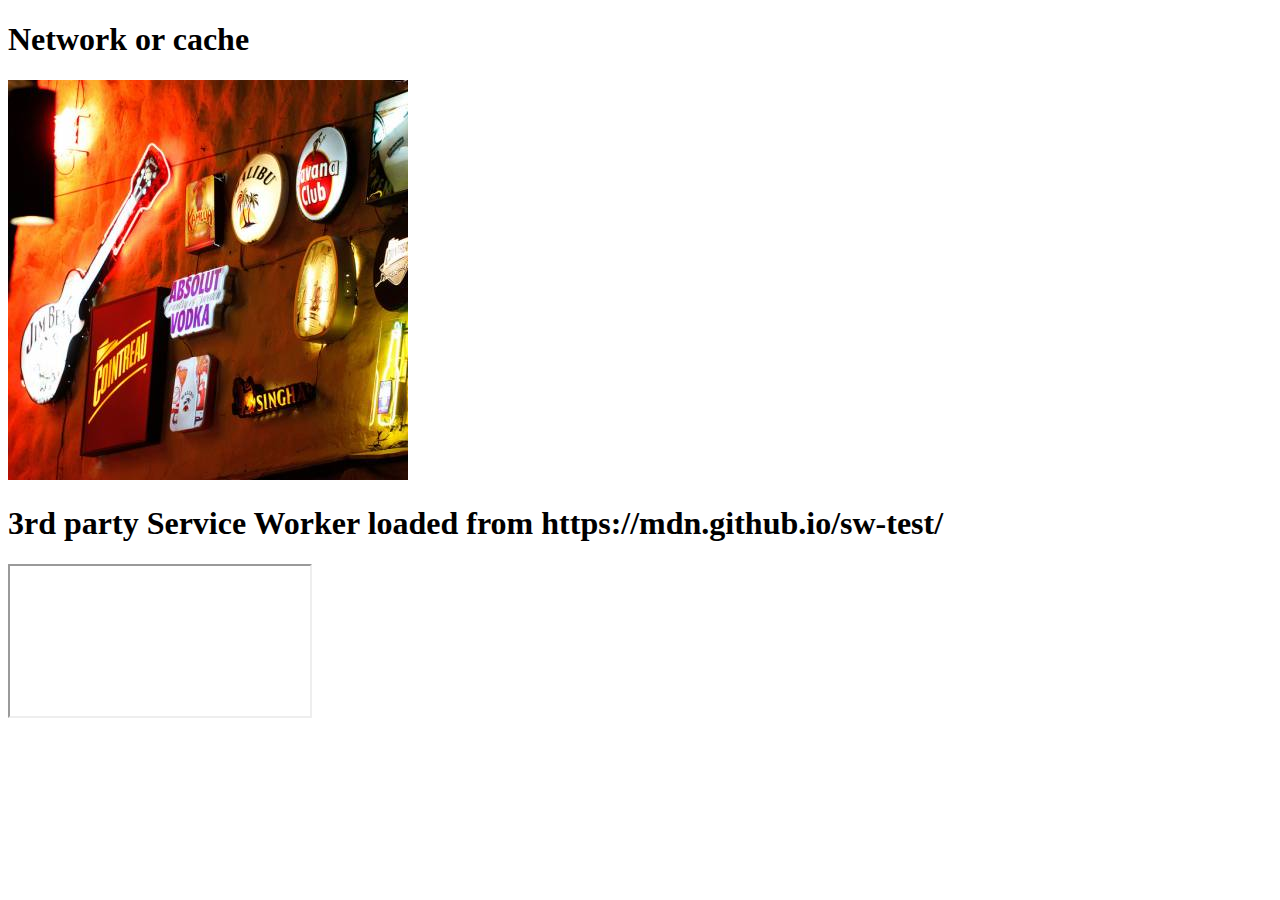
<file: iframe-test/index.html>
<!doctype html>
<html>

<head>
    <meta charset="utf-8">
    <title>ServiceWorker + iframes demo</title>
    <meta name="viewport" content="width=device-width, initial-scale=1">
</head>

<body>
    <h1>Network or cache</h1>

    <img src="./images/asset.png" alt="sample asset" />

    <!--<iframe src="./page.html" id="sample"></iframe>-->

    <h1>3rd party Service Worker loaded from https://mdn.github.io/sw-test/</h1>
    <iframe src="https://mdn.github.io/sw-test/"></iframe>
    <!--<iframe src="https://amandabaker.github.io/sw-test/"></iframe>-->

        <!--<script src="./index.js"></script>-->
    <!-- <script>console.log('hello');</script> -->
</body>

</html>
</file>
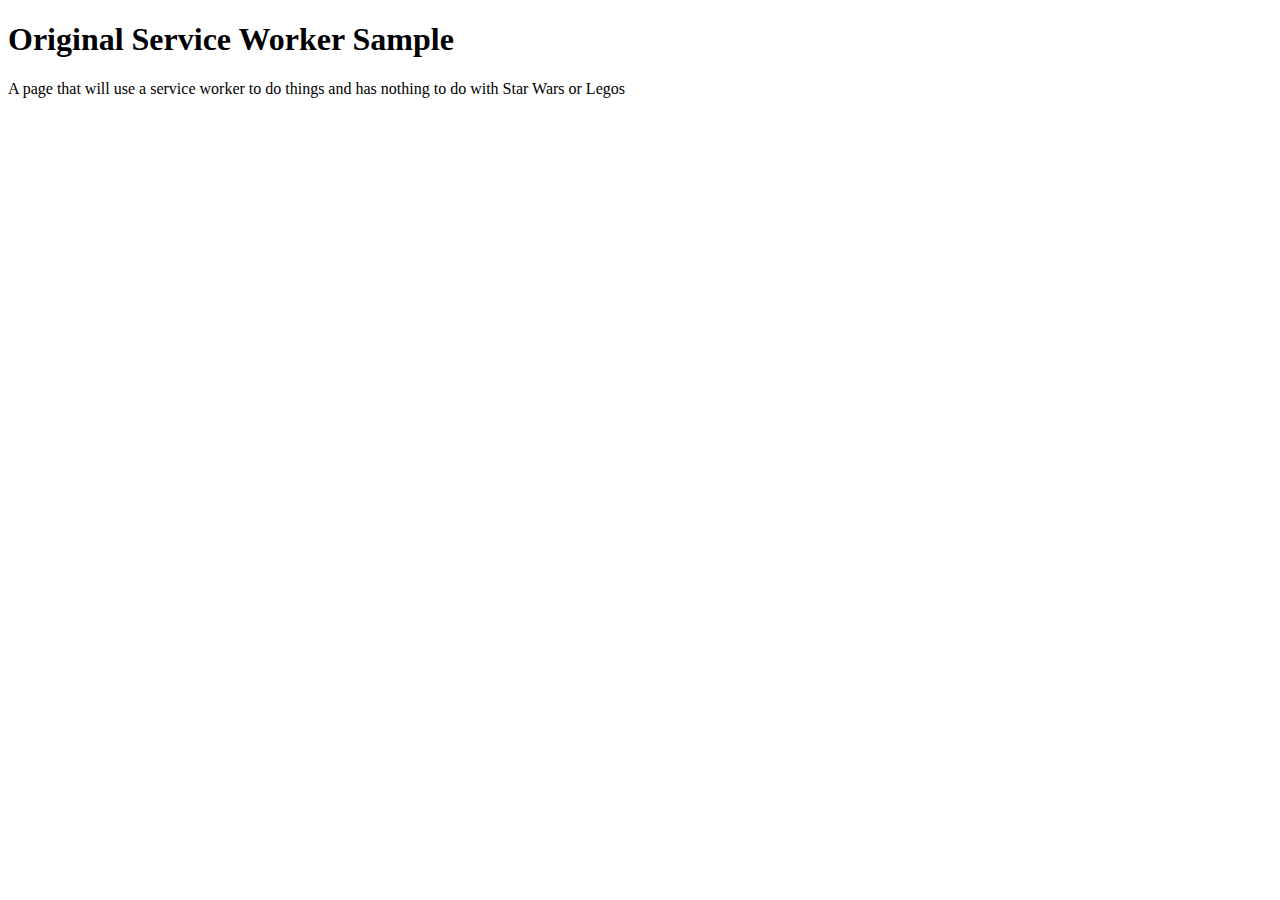
<file: originalSW/index.html>
<!DOCTYPE html>
<html lang="en">
<head>
    <meta charset="utf-8">
    <meta name="author" content="Amanda Baker">
    <title>Original Service Worker Sample</title>
</head>

<body>
    <h1>Original Service Worker Sample</h1>

    <p>A page that will use a service worker to do things and has nothing to do with Star Wars or Legos</p>

    <script src="app.js"></script>
</body>
</file>
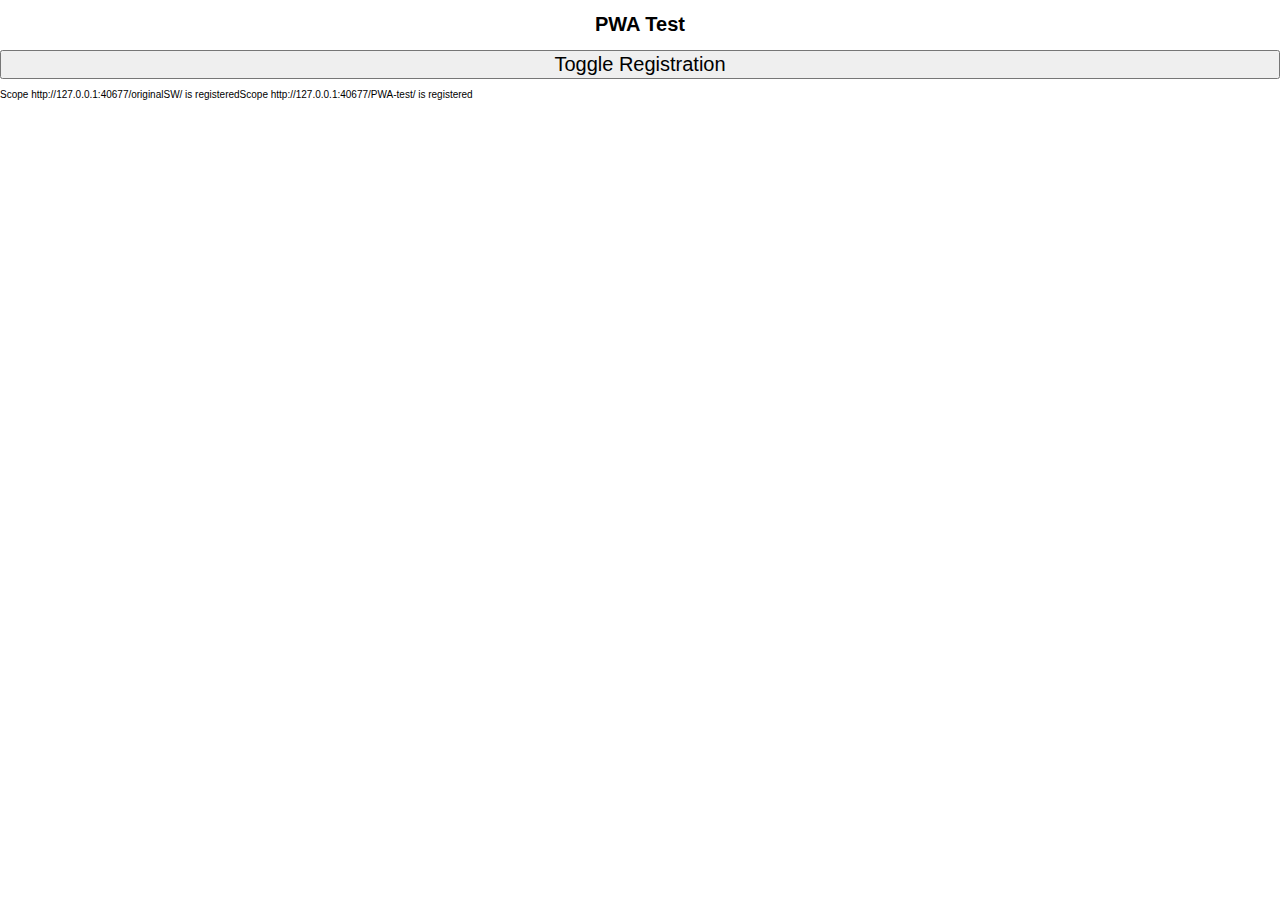
<file: PWA-test/index.html>
<!DOCTYPE html>
<html>

<head>
  <meta charset="utf-8">
  <meta http-equiv="X-UA-Compatible" content="IE=edge,chrome=1">
  <meta name="viewport" content="width=device-width">

  <title>PWA test</title>

  <link rel="stylesheet" href="style.css">
</head>

<body>
  <h1>PWA Test</h1>

  <section></section>

  <script src="app.js"></script>
</body>

</html>
</file>
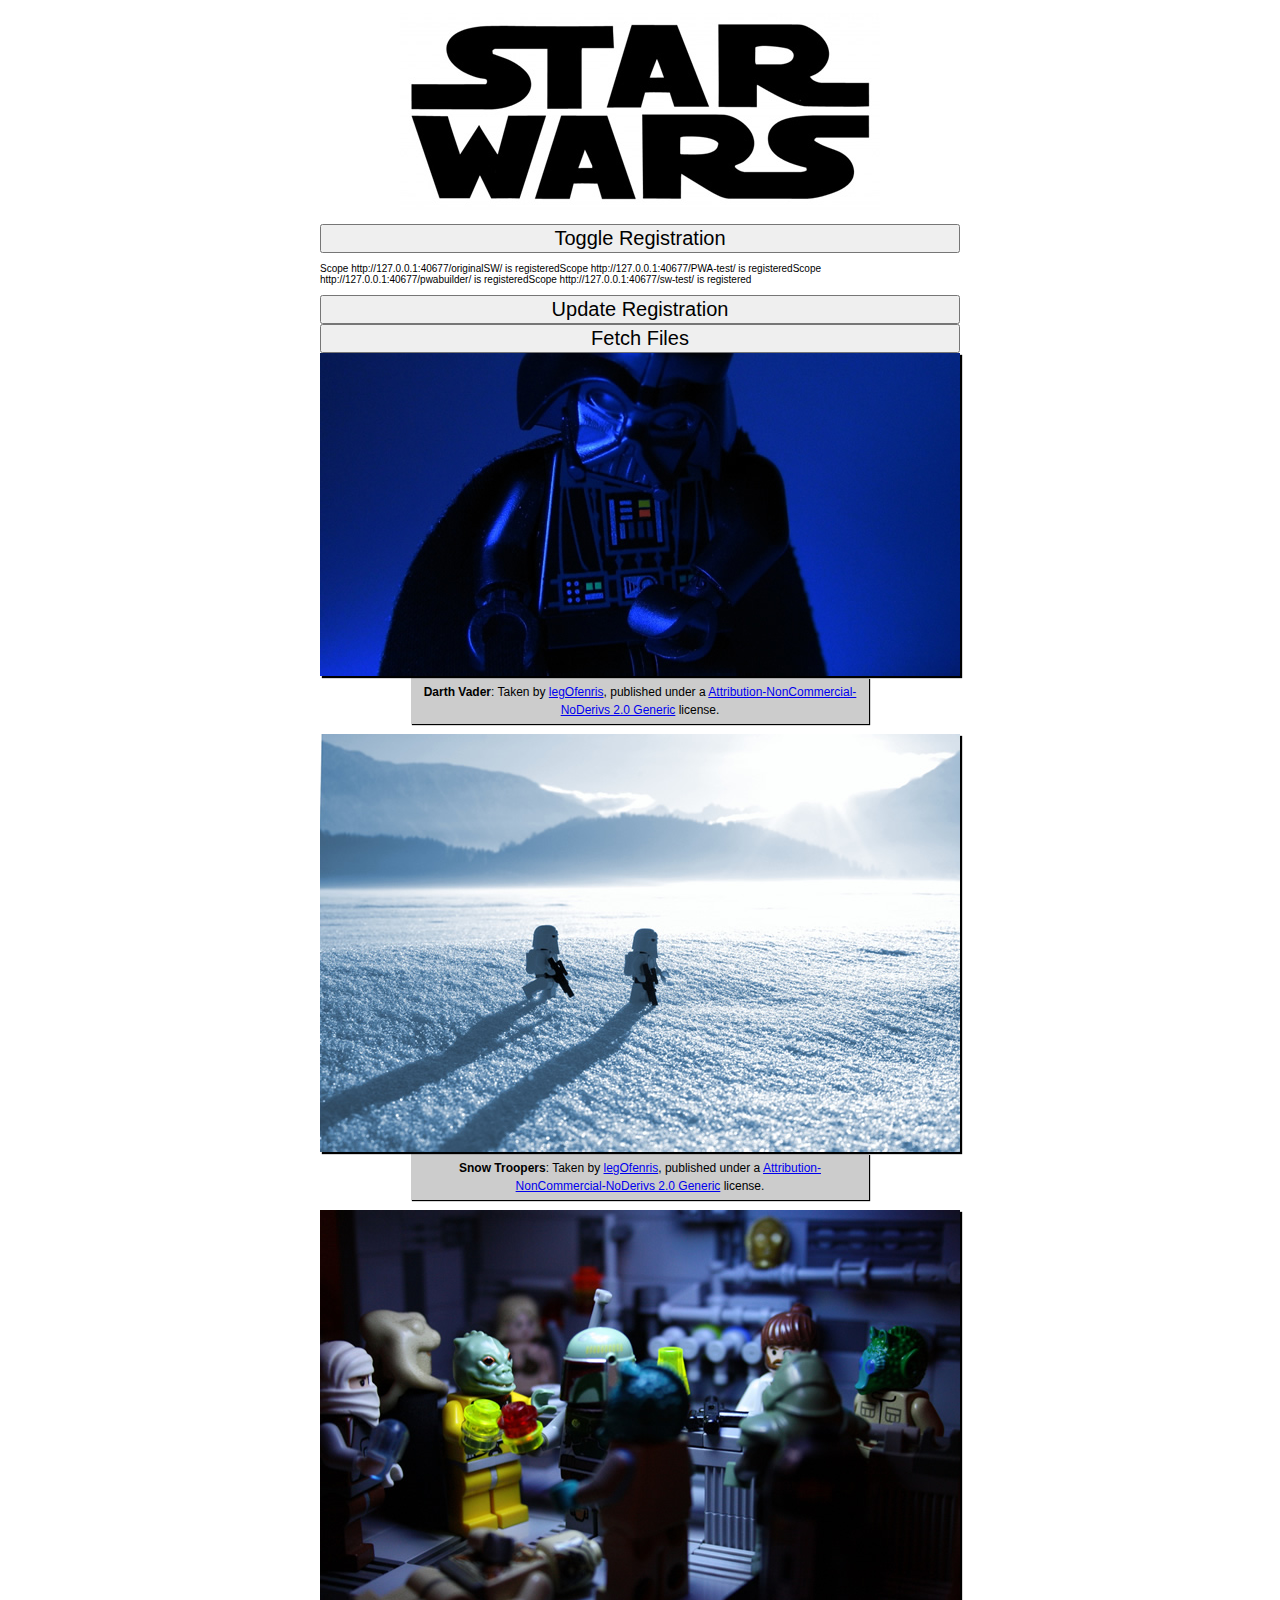
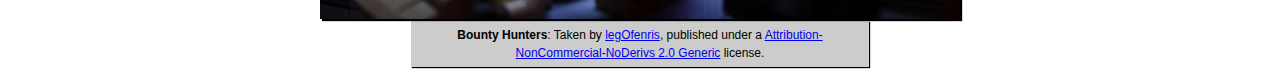
<file: sw-test/index.html>
<!DOCTYPE html>
<html>

<head>
  <meta charset="utf-8">
  <meta http-equiv="X-UA-Compatible" content="IE=edge,chrome=1">
  <meta name="viewport" content="width=device-width">

  <title>Service worker demo</title>

  <link rel="stylesheet" href="style.css">
  <!--<link rel="manifest" href="/sw-test/manifest.json">-->
  <!--[if lt IE 9]>
      <script src="//html5shiv.googlecode.com/svn/trunk/html5.js"></script>
    <![endif]-->
</head>

<body>
  <h1>Lego Star Wars gallery</h1>

  <section></section>

  <script src="image-list.js"></script>
  <script src="app.js"></script>
</body>

</html>
</file>
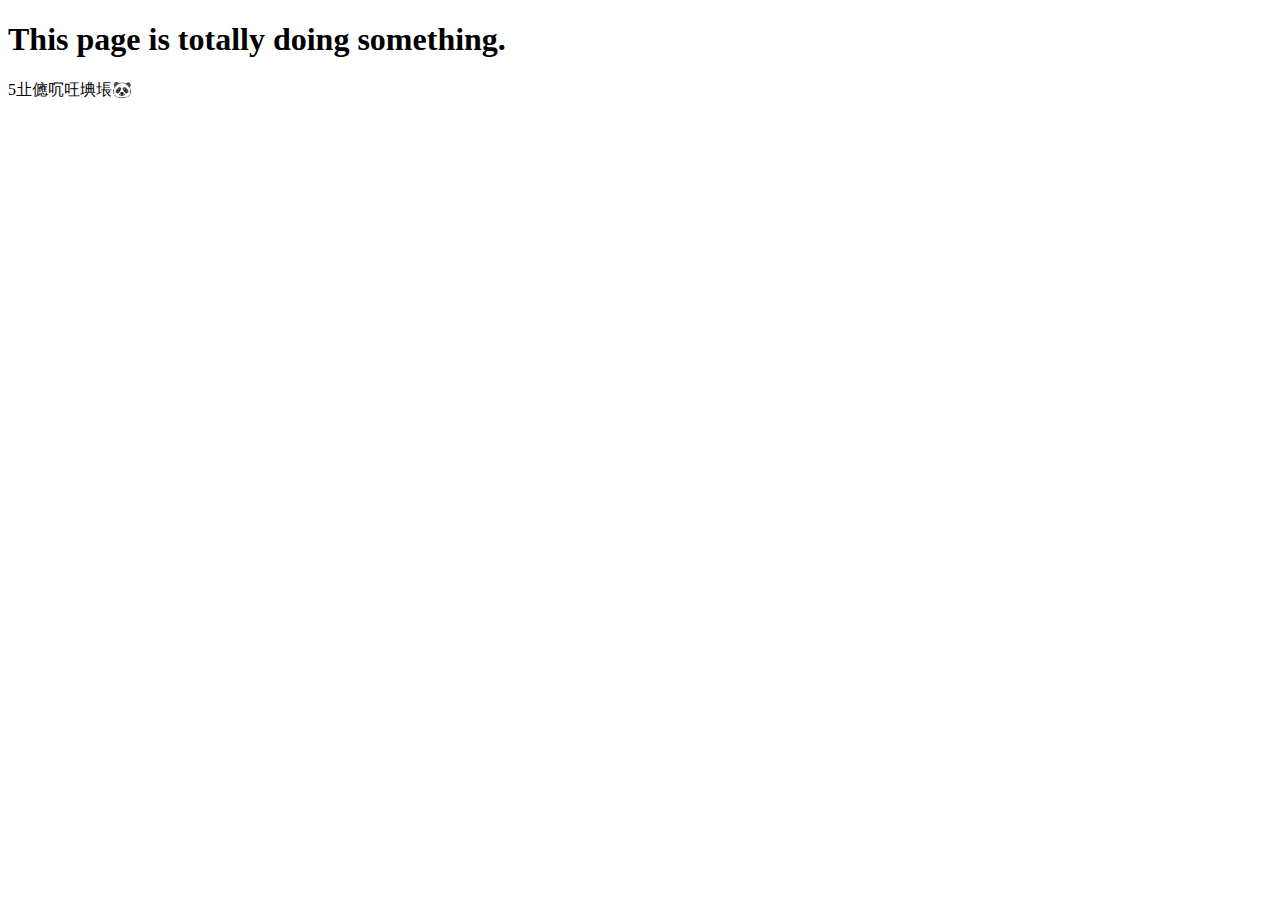
<file: unicode/index.html>
<!doctype html>
<html>

<head>
    <meta charset="utf-8">
    <title>Breaking things for fun</title>
    <meta name="viewport" content="width=device-width, initial-scale=1">
</head>

<body>
    <h1>This page is totally doing something.</h1>

    <section></section>

    <script src="./index.js"></script>
</body>

</html>
</file>
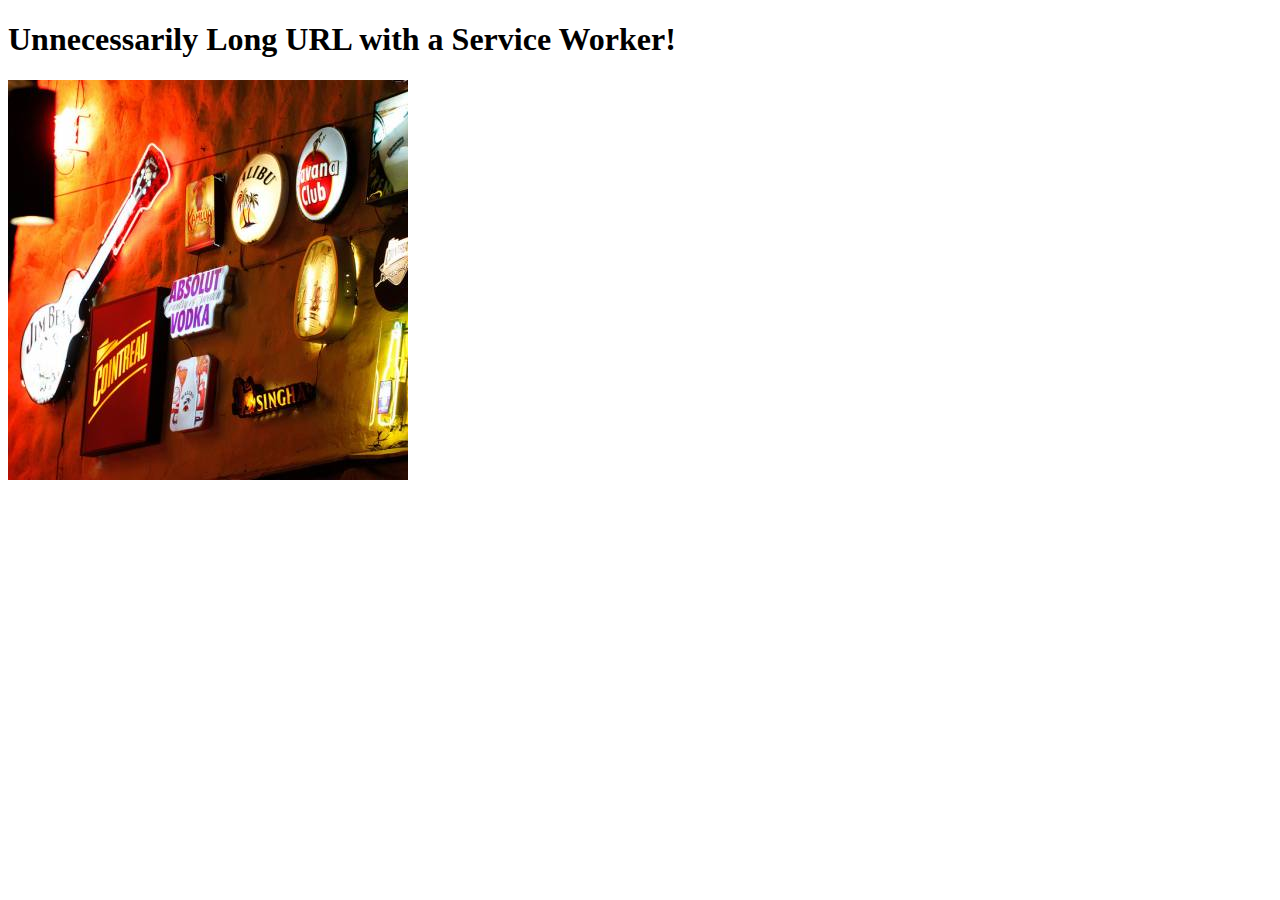
<file: long-client-name-that-goes-on-ridiculously-long/and-then-we-just-add-another-layer-for-funzies/index.html>
<!doctype html>
<html>

<head>
    <meta charset="utf-8">
    <title>Unnecessarily Long URL</title>
    <meta name="viewport" content="width=device-width, initial-scale=1">
</head>

<body>
    <h1>Unnecessarily Long URL with a Service Worker!</h1>

    <img src="./images/asset.png" alt="sample asset" />

    <script src="./app.js"></script>
</body>

</html>
</file>
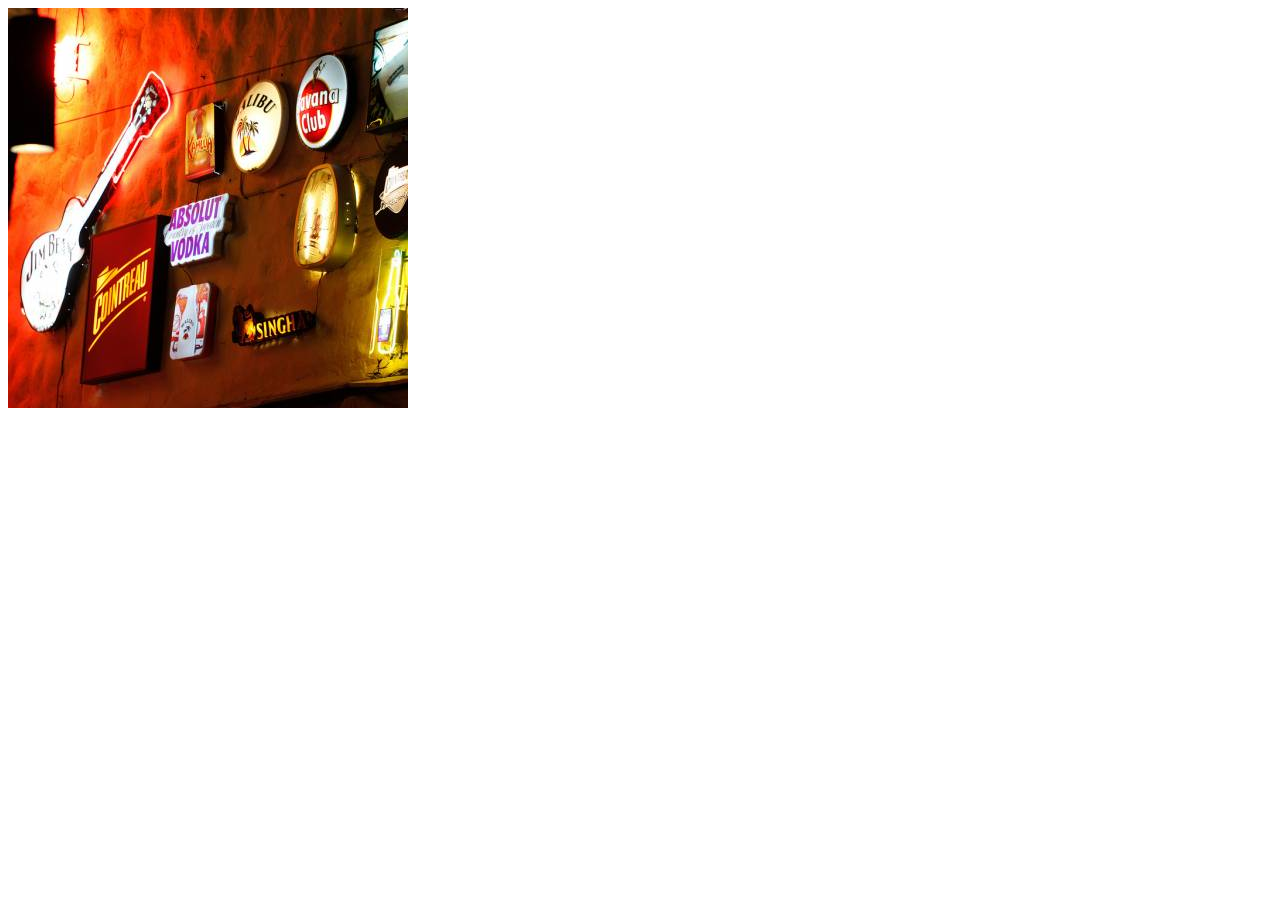
<file: iframe-test/page.html>
<!doctype html>
<html>

<head>
    <meta charset="utf-8">
    <meta name="viewport" content="width=device-width, initial-scale=1">
</head>

<body>
    <img src="./images/asset.png" alt="sample asset" />
    <script src="./index.js"></script>
</body>

</html>
</file>
<file: PWA-test/style.css>
html, body {
  margin: 0;
  padding: 0;
  font-size: 10px;
  font-family: sans-serif;
}

h1 {
  text-align: center;
  white-space: nowrap;
  overflow: hidden;
}

button {
  display: block;
  width: 100%;
  font-size: 20px;
}
</file>
<file: sw-test/style.css>
html, body {
  margin: 0;
  padding: 0;
  font-size: 10px;
  font-family: sans-serif;
}

h1 {
  text-indent: 100%;
  white-space: nowrap;
  overflow: hidden;
  height: 197px;
  background: url(star-wars-logo.jpg) no-repeat center;
}

section {
  max-width: 640px;
  margin: 0 auto;
}

figure {
  width: 100%;
  margin: 0;
}

img {
  width: 100%;	
  box-shadow: 2px 2px 1px black;
}

caption {
  display: block;
  margin: 0 auto 1rem;
  width: 70%;
  font-size: 1.2rem;
  line-height: 1.5;
  padding: 5px;
  background: #ccc;
  box-shadow: 1px 1px 1px black;
}

button {
  display: block;
  width: 100%;
  font-size: 20px;
}
</file>
